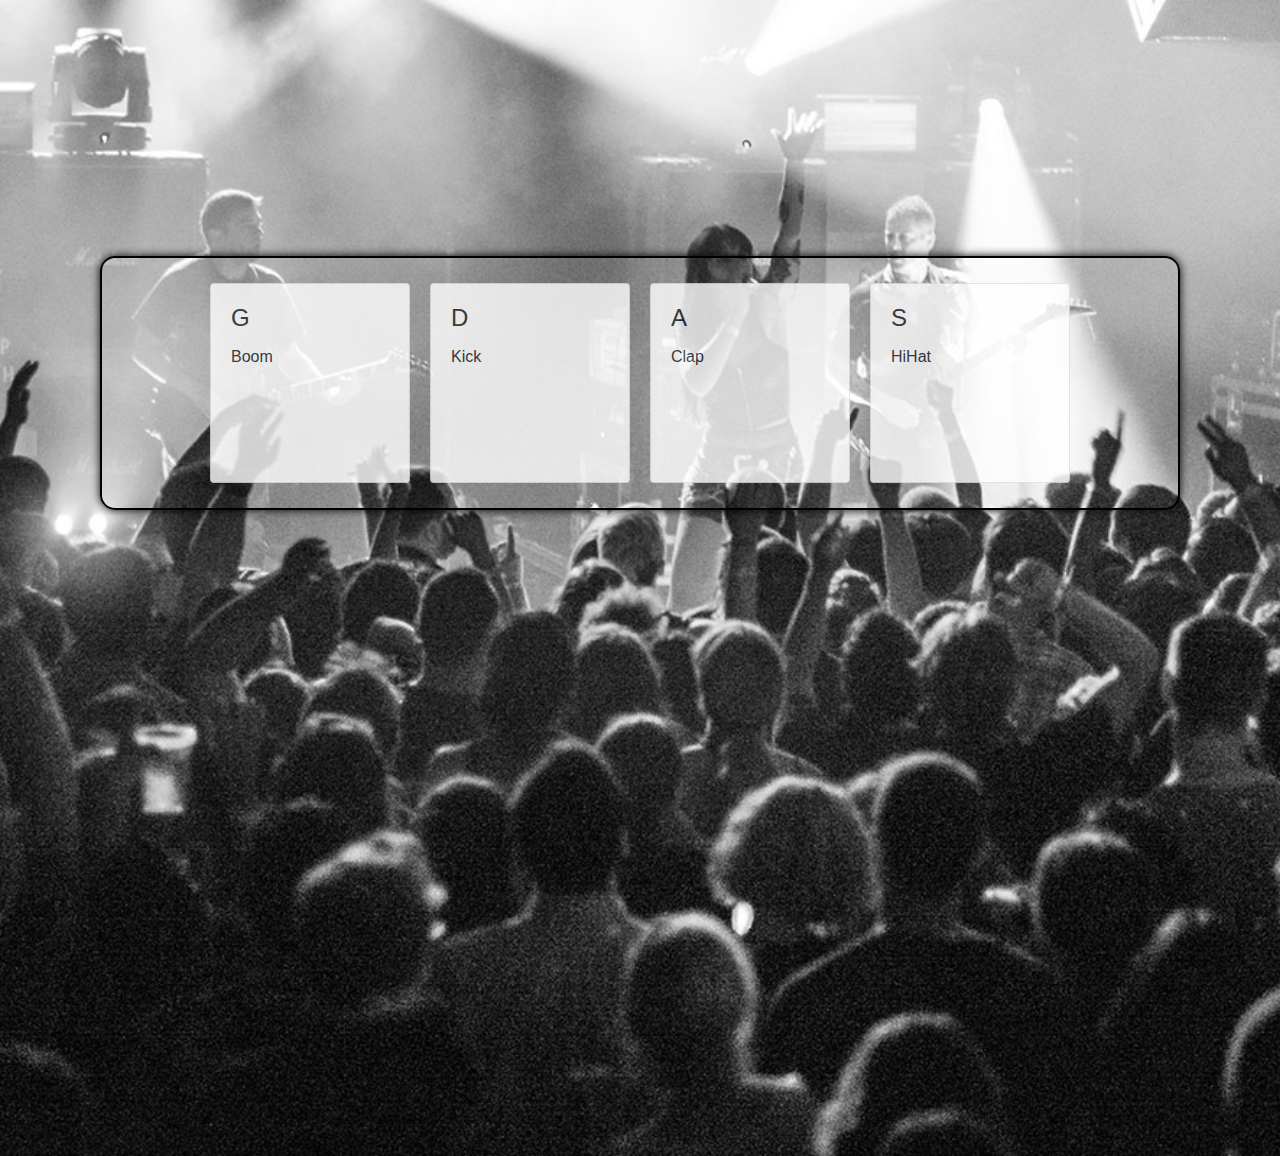
<file: 1 drums/index.html>
<!DOCTYPE html>
<html lang="en">
<head>
    <meta charset="UTF-8">
    <meta name="viewport" content="width=device-width, initial-scale=1.0">
    <meta http-equiv="X-UA-Compatible" content="ie=edge">
    <title>Document</title>
    <link rel="stylesheet" href="style.css">
    <link rel="stylesheet" href="https://stackpath.bootstrapcdn.com/bootstrap/4.3.1/css/bootstrap.min.css" integrity="sha384-ggOyR0iXCbMQv3Xipma34MD+dH/1fQ784/j6cY/iJTQUOhcWr7x9JvoRxT2MZw1T" crossorigin="anonymous">

</head>
<body>
<div class="background">
   <div class="wrapper">
     <div data-key="71" class="card key " id="test1">
        
        <div class="card-body " >
          <h4 class="card-title">G</h4>
          <p class="card-text">
            Boom
          </p>
        </div>
      </div>

      <div data-key="68" class="card key" id="test2">
            
            <div class="card-body">
              <h4 class="card-title">D</h4>
              <p class="card-text">
                Kick
              </p>
            </div>
          </div>

          <div data-key="65" class="card key" id="test3">
               
                <div class="card-body">
                  <h4 class="card-title">A</h4>
                  <p class="card-text">
                    Clap
                  </p>
                </div>
              </div>

              <div data-key="83" class="card key" id="test4">
                    
                    <div class="card-body">
                      <h4 class="card-title">S</h4>
                      <p class="card-text">
                        HiHat
                      </p>
                    </div>
                  </div>
   </div>

</div>
  <audio data-key="65" src="clap.wav"></audio>
  <audio data-key="83" src="hihat.wav"></audio>
  <audio data-key="68" src="kick.wav"></audio>
  <audio data-key="71" src="boom.wav"></audio>
 


  <script src="app.js"></script>
</body>
</html>
</file>
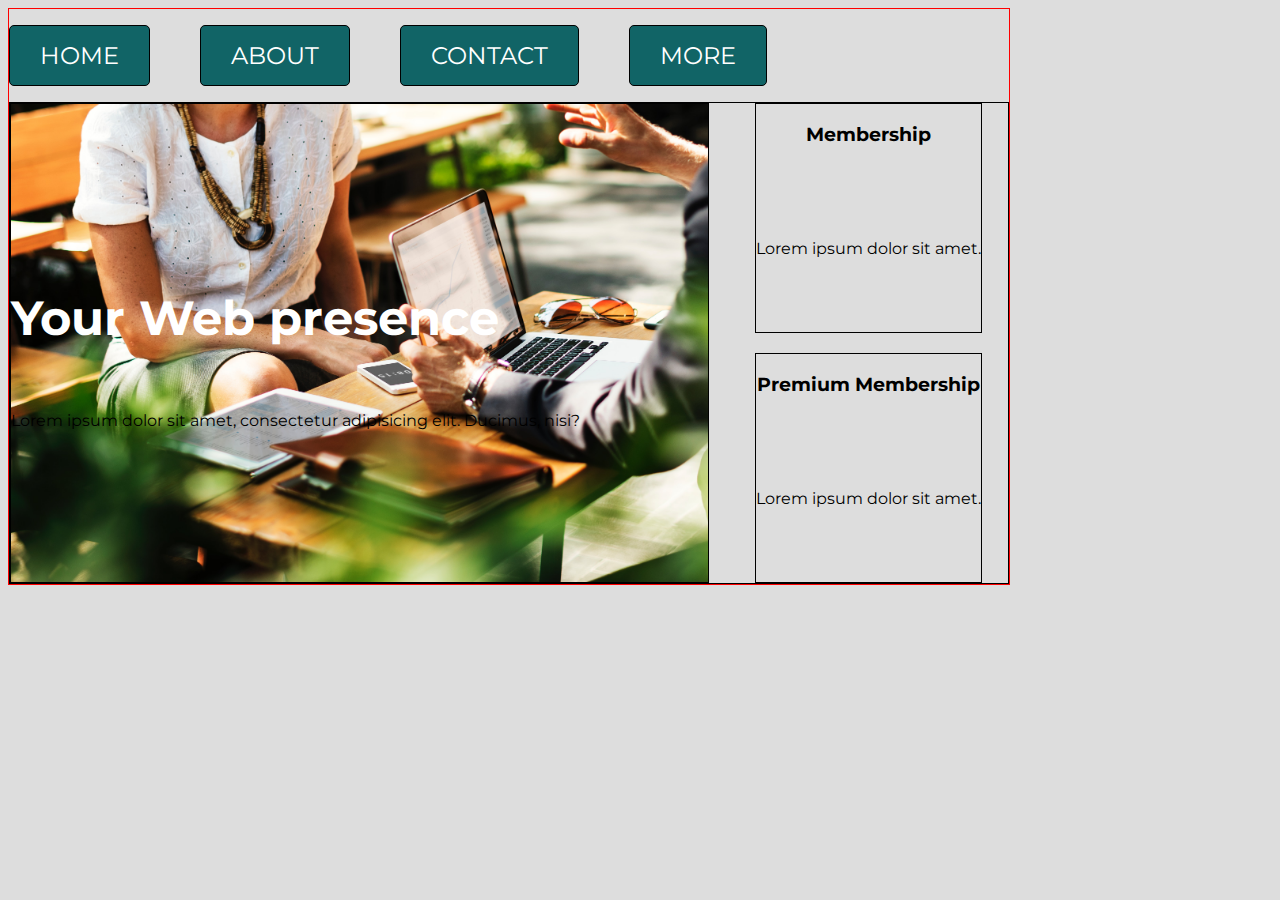
<file: 16.10/index.html>
<!DOCTYPE html>
<html lang="en">
<head>
  <link rel="stylesheet" href="style.css">
  <meta charset="UTF-8">
  <meta name="viewport" content="width=device-width, initial-scale=1.0">
  <meta http-equiv="X-UA-Compatible" content="ie=edge">
  <title>Document</title>
  <link href="https://fonts.googleapis.com/css?family=Montserrat" rel="stylesheet">
</head>
<body>
  <div class="nav">
    <ul>
      <li><a href="#">Home</a></li>
      <li><a href="#">About</a></li>
      <li><a href="#">Contact</a></li>
      <li><a href="#">More</a></li>
    </ul>
  </div>

  <div class="top-box">
    <div class="showcase">
      <h3>Your Web presence</h3>
      <p>Lorem ipsum dolor sit amet, consectetur adipisicing elit. Ducimus, nisi?</p>
    </div>

    <div class="aside">
      <div class="side-box-a">
        <h3>Membership</h3>
        <p>Lorem ipsum dolor sit amet.</p>
      </div>

      <div class="side-box-b">
        <h3>Premium Membership</h3>
        <p>Lorem ipsum dolor sit amet.</p>
      </div>

    </div>
  </div>
</body>
</html>
</file>
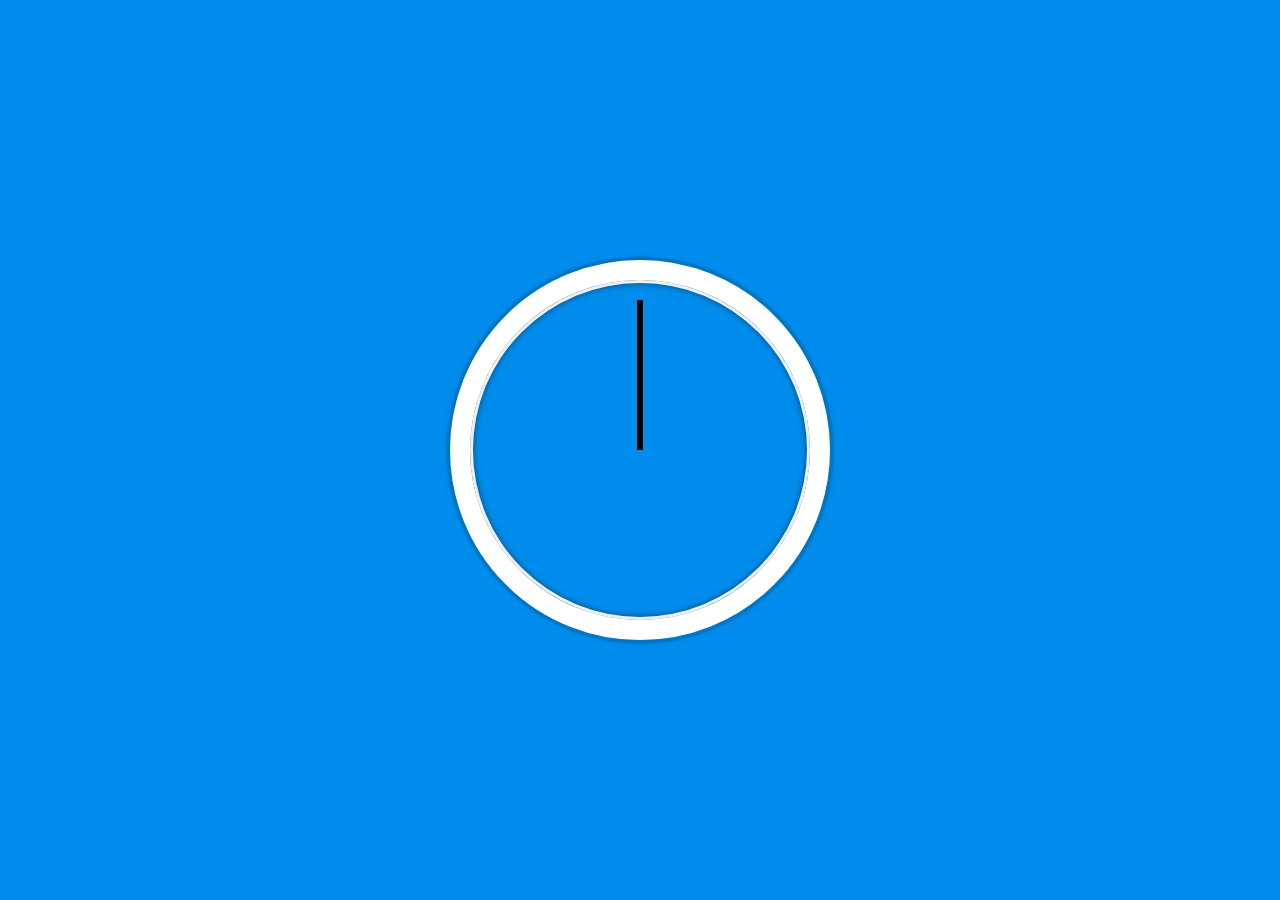
<file: 2 clock/index.html>
<!DOCTYPE html>
<html lang="en">
<head>
  <meta charset="UTF-8">
  <title>JS + CSS Clock</title>
</head>
<body>


    <div class="clock">
      <div class="clock-face">
        <div class="hand hour-hand"></div>
        <div class="hand min-hand"></div>
        <div class="hand second-hand"></div>
      </div>
    </div>


  <style>
    html {
      background: #018DED url(http://unsplash.it/1500/1000?image=881&blur=5);
      background-size: cover;
      font-family: 'helvetica neue';
      text-align: center;
      font-size: 10px;
    }
    body {
      margin: 0;
      font-size: 2rem;
      display: flex;
      flex: 1;
      min-height: 100vh;
      align-items: center;
    }
    .clock {
      width: 30rem;
      height: 30rem;
      border: 20px solid white;
      border-radius: 50%;
      margin: 50px auto;
      position: relative;
      padding: 2rem;
      box-shadow:
        0 0 0 4px rgba(0,0,0,0.1),
        inset 0 0 0 3px #EFEFEF,
        inset 0 0 10px black,
        0 0 10px rgba(0,0,0,0.2);
    }
    .clock-face {
      position: relative;
      width: 100%;
      height: 100%;
      transform: translateY(-3px); /* account for the height of the clock hands */
    }
    .hand {
      width: 50%;
      height: 6px;
      background: black;
      position: absolute;
      top: 50%;
        transform-origin: 100%;
        transform: rotate(90deg);
        transition: all 0.05s;
        transition-timing-function: cubic-bezier(0.2, 2.5, 0.58, 1);
    }
  </style>

<script src="app.js"> </script>
  
</body>
</html>
</file>
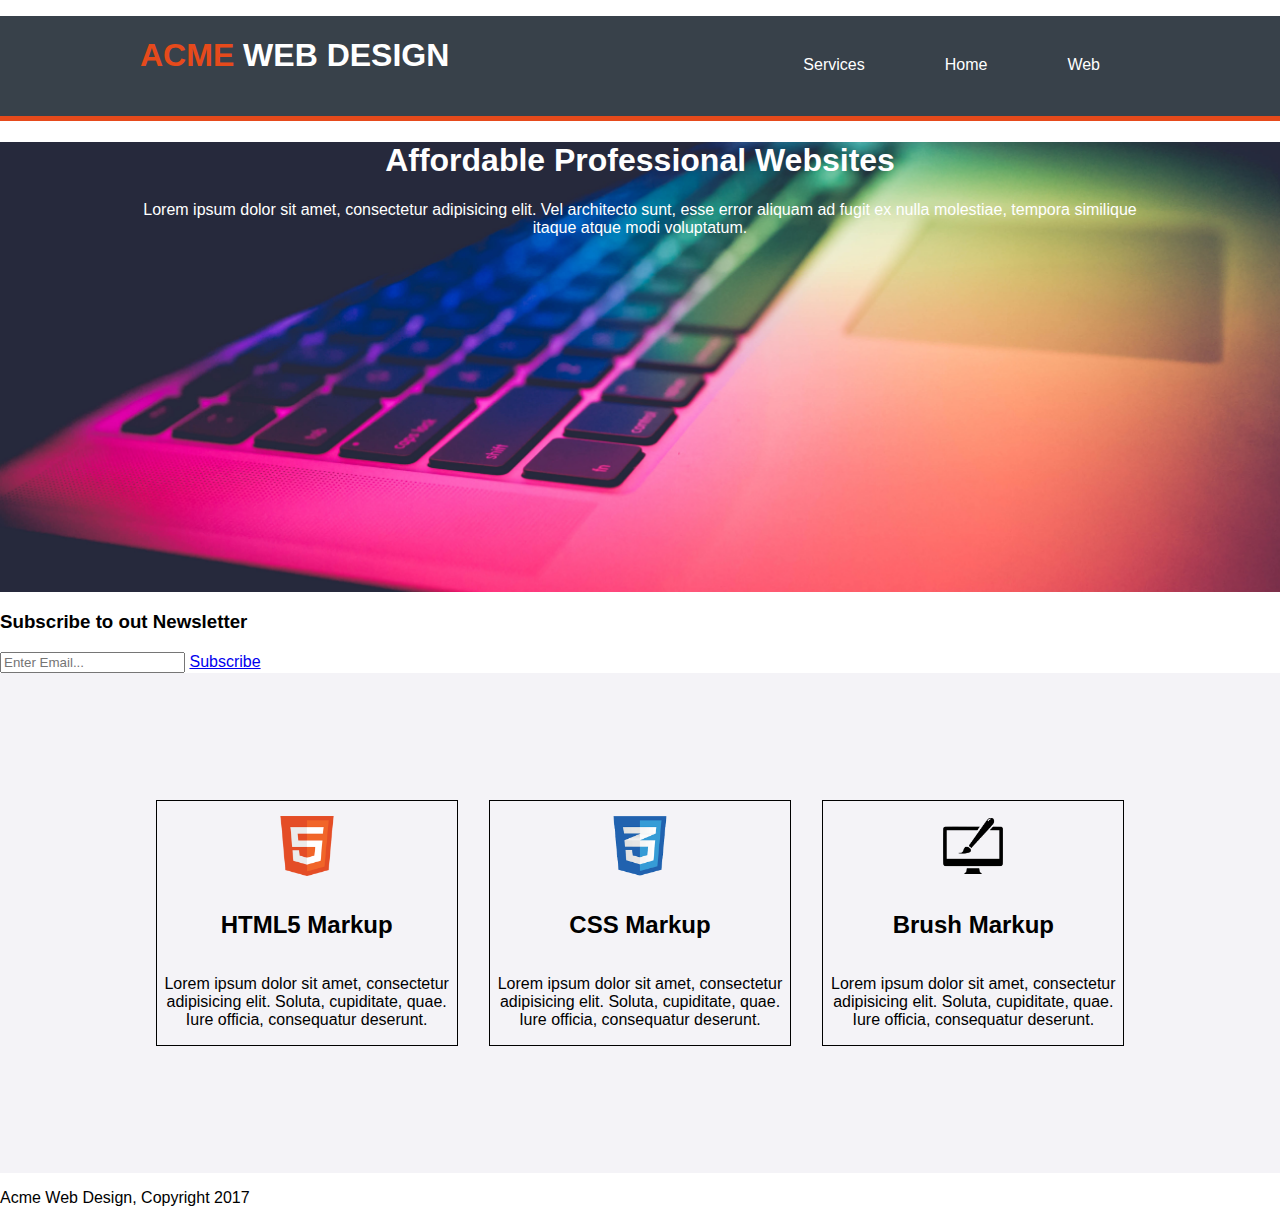
<file: 22.10/index.html>
<!DOCTYPE html>
<html lang="en">
<head>
  <meta charset="UTF-8">
  <meta name="viewport" content="width=device-width, initial-scale=1.0">
  <meta http-equiv="X-UA-Compatible" content="ie=edge">
  <link rel="stylesheet" href="style.css">
  <title>Document</title>
</head>
<body>
  <header>
    <div class="container">
      <h1><a id="acme">Acme</a> Web Design</h1>
      <ul class="list">
        <li><a href="#">Web</a></li>
        <li><a href="#">Home</a></li>
        <li><a href="#">Services</a></li>
      </ul>
    </div>
  </header>
  <div class="line"></div>

<div class="showcase">
  <div class="show-container">
    <div class="text">
    <h1>Affordable Professional Websites</h1>
    <p id="text">Lorem ipsum dolor sit amet, consectetur adipisicing elit. Vel architecto sunt, esse error aliquam ad fugit ex nulla molestiae, tempora similique itaque atque modi voluptatum.</p>
</div>
  </div>
</div>

<div class="news">
  <div class="news-container">
    <h3>Subscribe to out Newsletter</h3>
    <div class="newsletter-form">
      <input type="text" placeholder="Enter Email..." id="email">
      <a href="#" class="btn">Subscribe</a>
    </div>
  </div>
</div>

<div class="icons">
  <div class="boxes">
  <div class="box one">
<img src="img/logo_html.png" alt="html" width="60px" height="60px" >
<h2>HTML5 Markup</h2>
<p>Lorem ipsum dolor sit amet, consectetur adipisicing elit. Soluta, cupiditate, quae. Iure officia, consequatur deserunt.</p>
  </div>

  <div class="box two">
<img src="img/logo_css.png" alt="html" width="60px" height="60px" >
<h2>CSS Markup</h2>
<p>Lorem ipsum dolor sit amet, consectetur adipisicing elit. Soluta, cupiditate, quae. Iure officia, consequatur deserunt.</p>
  </div>

  <div class="box three">
<img src="img/logo_brush.png" alt="html" width="60px" height="60px" >
<h2>Brush Markup</h2>
<p>Lorem ipsum dolor sit amet, consectetur adipisicing elit. Soluta, cupiditate, quae. Iure officia, consequatur deserunt.</p>
  </div>
  </div>
</div>

<footer>
    <p>Acme Web Design, Copyright 2017 </p>
</footer>

</body>
</html>
</file>
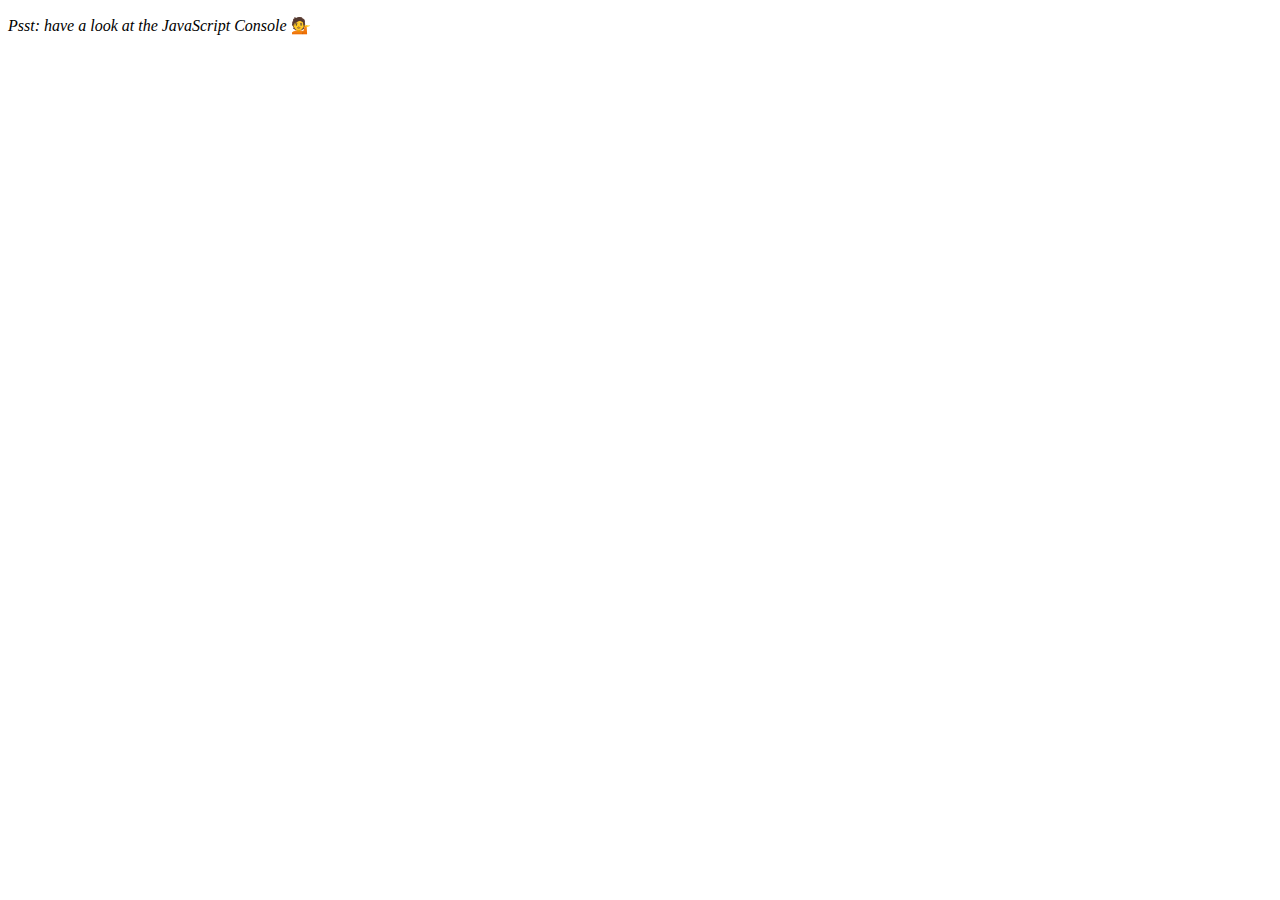
<file: 4 Array sorting/index.html>
<!DOCTYPE html>
<html lang="en">
<head>
  <meta charset="UTF-8">
  <title>Array Cardio 💪</title>
</head>
<body>
  <p><em>Psst: have a look at the JavaScript Console</em> 💁</p>
  <script src= "app.js">
    
  </script>
</body>
</html>
</file>
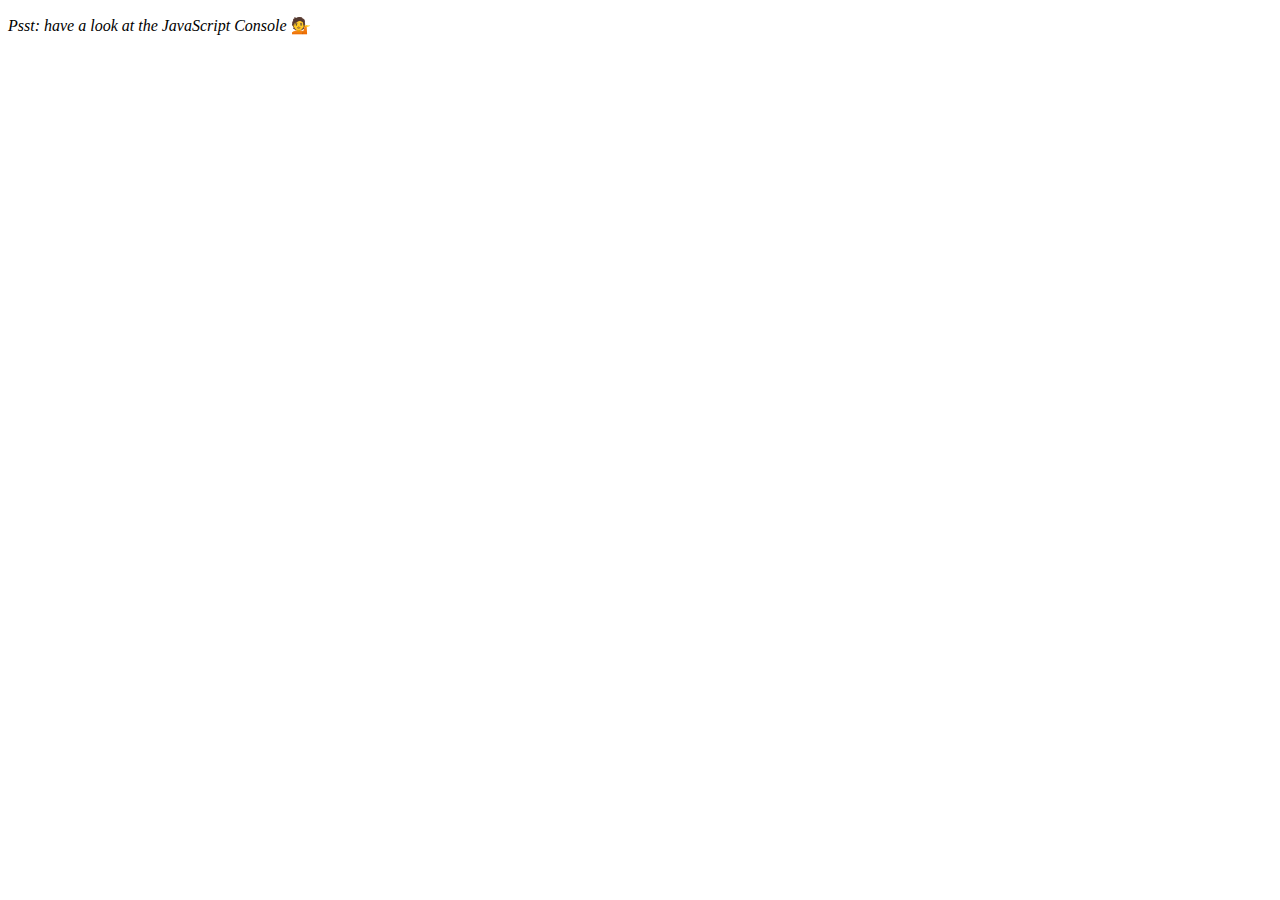
<file: Array Sorting 2/index.html>
<!DOCTYPE html>
<html lang="en">
<head>
  <meta charset="UTF-8">
  <title>Array Cardio 💪💪</title>
</head>
<body>
  <p><em>Psst: have a look at the JavaScript Console</em> 💁</p>
  <script>
      
    // ## Array Cardio Day 2
    const people = [
      { name: 'Wes', year: 1988 },
      { name: 'Kait', year: 1986 },
      { name: 'Irv', year: 1970 },
      { name: 'Lux', year: 2015 }
    ];

    
    const comments = [
      { text: 'Love this!', id: 523423 },
      { text: 'Super good', id: 823423 },
      { text: 'You are the best', id: 2039842 },
      { text: 'Ramen is my fav food ever', id: 123523 },
      { text: 'Nice Nice Nice!', id: 542328 }
    ];
    // Some and Every Checks
    // Array.prototype.some() // is at least one person 19 or older?
    
  function checkAge(arr){
      for(let i=0; i<arr.length; i++){
          let thisYear= (new Date()).getFullYear();
          if((thisYear-arr[i].year)>=19){
              console.log(arr[i]);
          }
      }
  }

  checkAge(people);

   
    // Array.prototype.every() // is everyone 19 or older?
    
       let adult= people.every(person => {
            let thisYear= (new Date()).getFullYear();
            return (thisYear-person.year)>=19;
        })
    console.log(adult);

    
    // Array.prototype.find()
    // Find is like filter, but instead returns just the one you are looking for
    // find the comment with the ID of 823423

   

    

    function findID(arr, info){
        let findID= arr.find(comment=> {
        return comment.id==info;
    });
        console.log(findID);
    }

    findID(comments,123523 );
    // Array.prototype.findIndex()
    // Find the comment with this ID
    // delete the comment with the ID of 823423
    let findIndex= comments.findIndex(comment=> {
        return comment.id=="823423";
    });
    console.log(findIndex)
  </script>
</body>
</html>
</file>
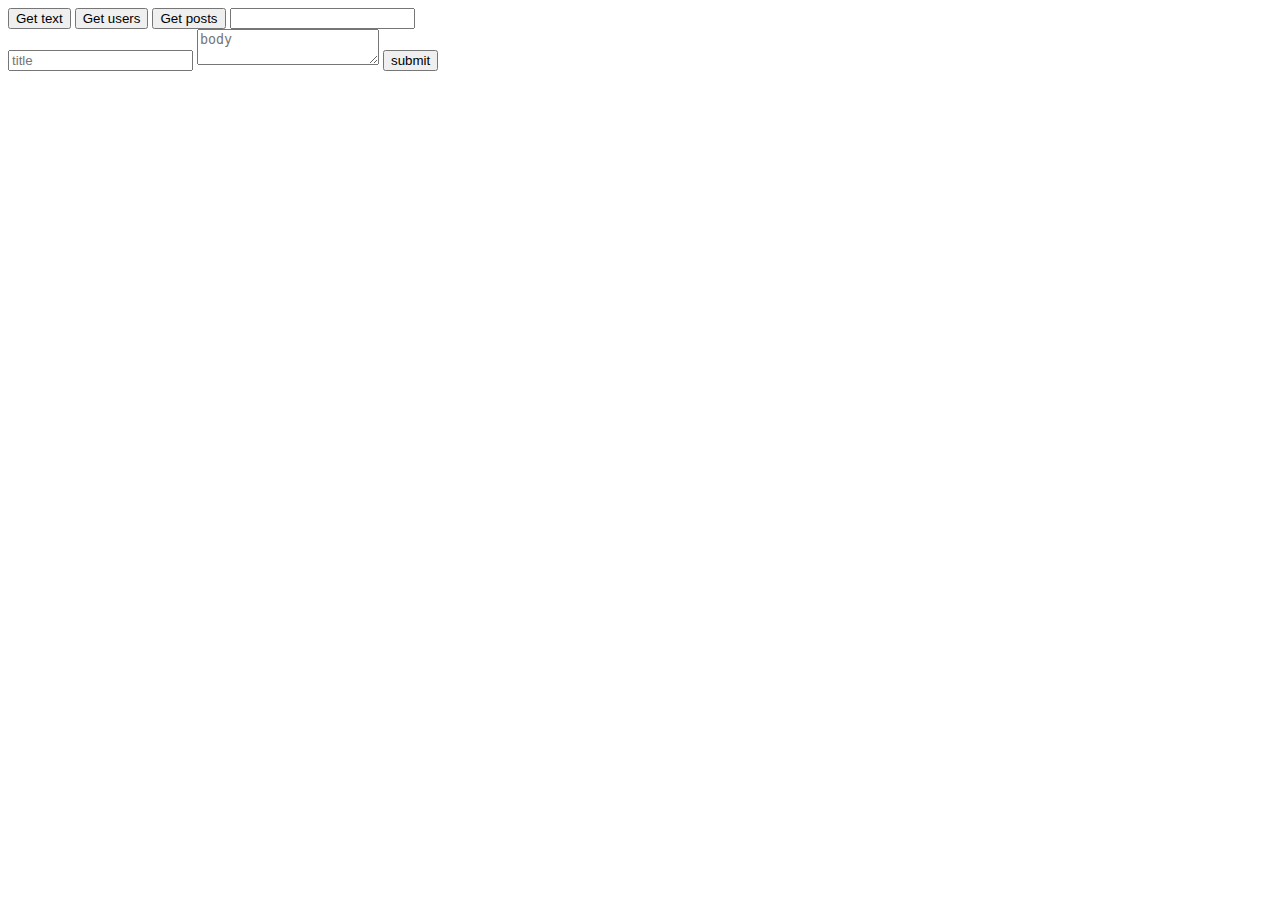
<file: Fetch API Sandbox/index.html>
<!DOCTYPE html>
<html lang="en">
<head>
    <meta charset="UTF-8">
    <meta name="viewport" content="width=device-width, initial-scale=1.0">
    <meta http-equiv="X-UA-Compatible" content="ie=edge">
    <title>Fetch Api sandbox</title>
</head>
<body>
    <button id="getText">Get text</button>
    <button id="getUsers">Get users</button>
    <button id="getPosts">Get posts</button>
    <input type="text" id="input">

    <div id="output"></div>

    <form  id="addPost">
        <input type="text" id="title" placeholder="title">
        <textarea name="text" id="body" placeholder="body"></textarea>
        <input type="submit" value="submit">
    </form>
    

    <script>
        document.getElementById("getText").addEventListener("click", getText);
        document.getElementById("getUsers").addEventListener("click", getUsers);
        document.getElementById("getPosts").addEventListener("click", getPosts);
        let idNumber= document.getElementById("input");
        document.getElementById("addPost").addEventListener("submit", addPost);
        


        function getText(){
            // fetch('sample.txt')
            // .then(function(response){
            //     return response.text()
            // })
            // .then(function(data){
            //     console.log(data);
            // })

            fetch("sampe.txt")
            .then((res) => res.text())
            .then((data)=> {
               document.getElementById("getText").innerText= data;
        })
            .catch((err)=> alert(err));

    }

    function getUsers(){
        fetch('users.json')
        .then(function (response){
            return response.json();
        })
        .then(data => {
            let names="";
            data.forEach(element => {
                names += element.name;
                
            });

            console.log(names);
        })
    }

    function getPosts(){
        fetch("https://jsonplaceholder.typicode.com/posts")
        .then(function(res){return res.json()})
        .then(data=> {
            console.log(data[(idNumber.value)-1].id)
        })
    }

    function addPost(e){
        e.preventDefault();
        let title= document.getElementById("title").value;
        let body= document.getElementById("body").value;

        fetch("https://jsonplaceholder.typicode.com/posts",{
            method: 'POST',
            headers:{
                'Accept': 'application/json, text/plain, */*',
                'Content-type': 'application/json'
            },
            body: JSON.stringify({title:title, body:body})
        }
        )
        .then(res=> res.json())
        .then(data => {
            console.log(data);
        })
    }
     const http= new Easy;
     console.log(http)
    
    </script>
</body>
</html>
</file>
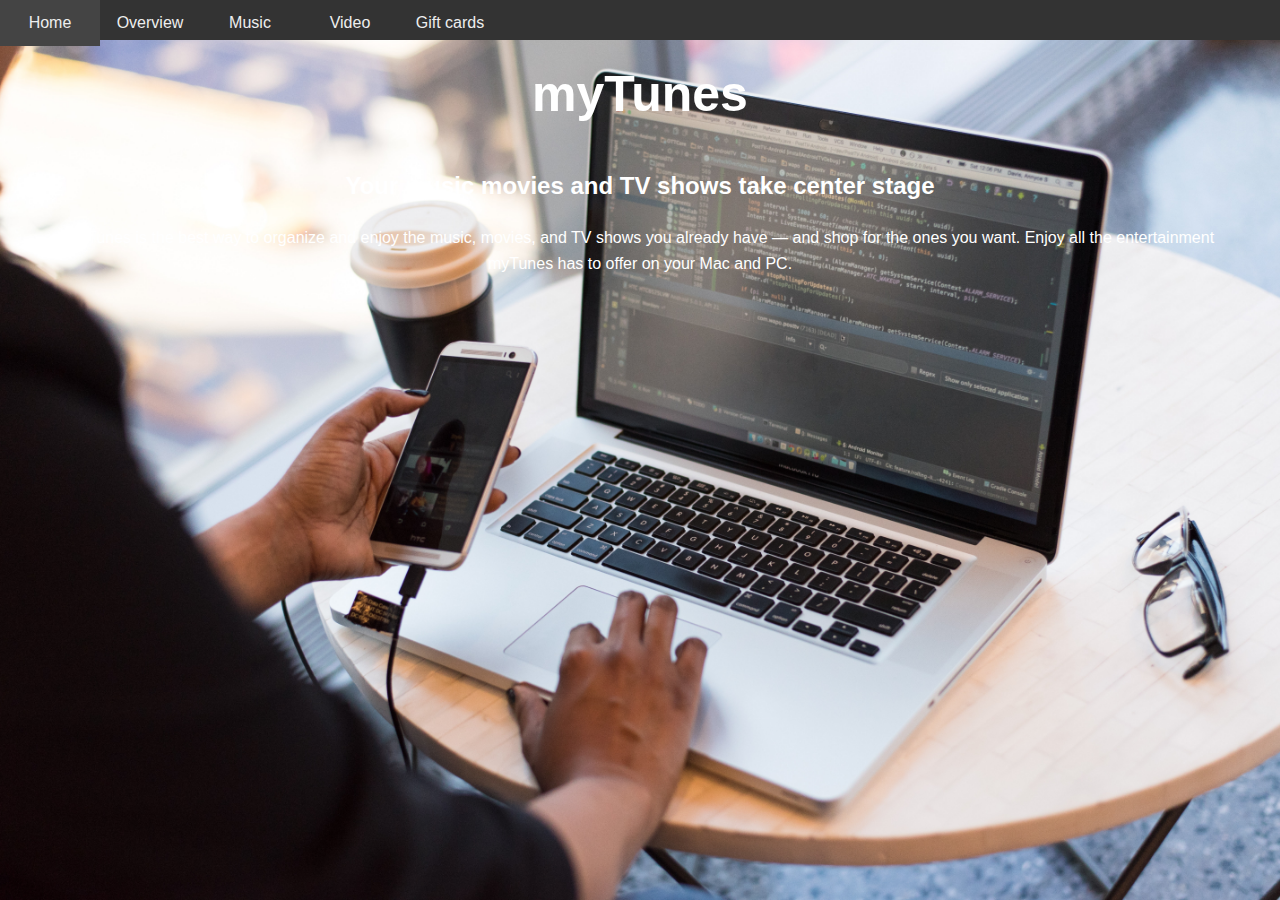
<file: itu/index.html>
<!DOCTYPE html>
<html lang="en">
<head>
  <meta charset="UTF-8">
  <meta name="viewport" content="width=device-width, initial-scale=1.0">
  <meta http-equiv="X-UA-Compatible" content="ie=edge">
  <link rel="stylesheet" href="style.css">
  <link rel="stylesheet" href="https://use.fontawesome.com/releases/v5.3.1/css/all.css" integrity="sha384-mzrmE5qonljUremFsqc01SB46JvROS7bZs3IO2EmfFsd15uHvIt+Y8vEf7N7fWAU" crossorigin="anonymous">
<link href="https://fonts.googleapis.com/css?family=PT+Sans" rel="stylesheet">

  <title>MyTunes</title>
</head>
<body>
<!--SShowcase and Nav-->
<div id="showcase">
<header>
  <nav class='cf'>
    <ul class='cf'>
      <li class="hide-on-small">
        <a href='#showcase'>Home</a>
      </li>
      <li>
        <a href='#showcase'>Overview</a>
      </li>
      <li>
        <a href='#music'>Music</a>
      </li>
      <li>
        <a href='#video'>Video</a>
      </li>
      <li>
        <a href='#giftcards'>Gift cards</a>
      </li>
    </ul>
    <a href='#' id='openup'>myTunes</a>
  </nav>
</header>

<div class="section-main container">
<h1>myTunes</h1>
<h2>Your music movies and TV shows take center stage</h2>
<p class="lead">myTunes is the best way to organize and enjoy the music, movies, and TV shows you already have — and shop for the ones you
        want. Enjoy all the entertainment myTunes has to offer on your Mac and PC.</p>

</div>
</div>
<!--//Music-->

<!--//Video-->

<!--//Entertainment-->

<!--//Gift card-->

<!--//Footer-->

<script src="https://code.jquery.com/jquery-3.3.1.min.js" integrity="sha256-FgpCb/KJQlLNfOu91ta32o/NMZxltwRo8QtmkMRdAu8="
    crossorigin="anonymous"></script>
  <script src="main.js"></script>
</body>
</html>
</file>
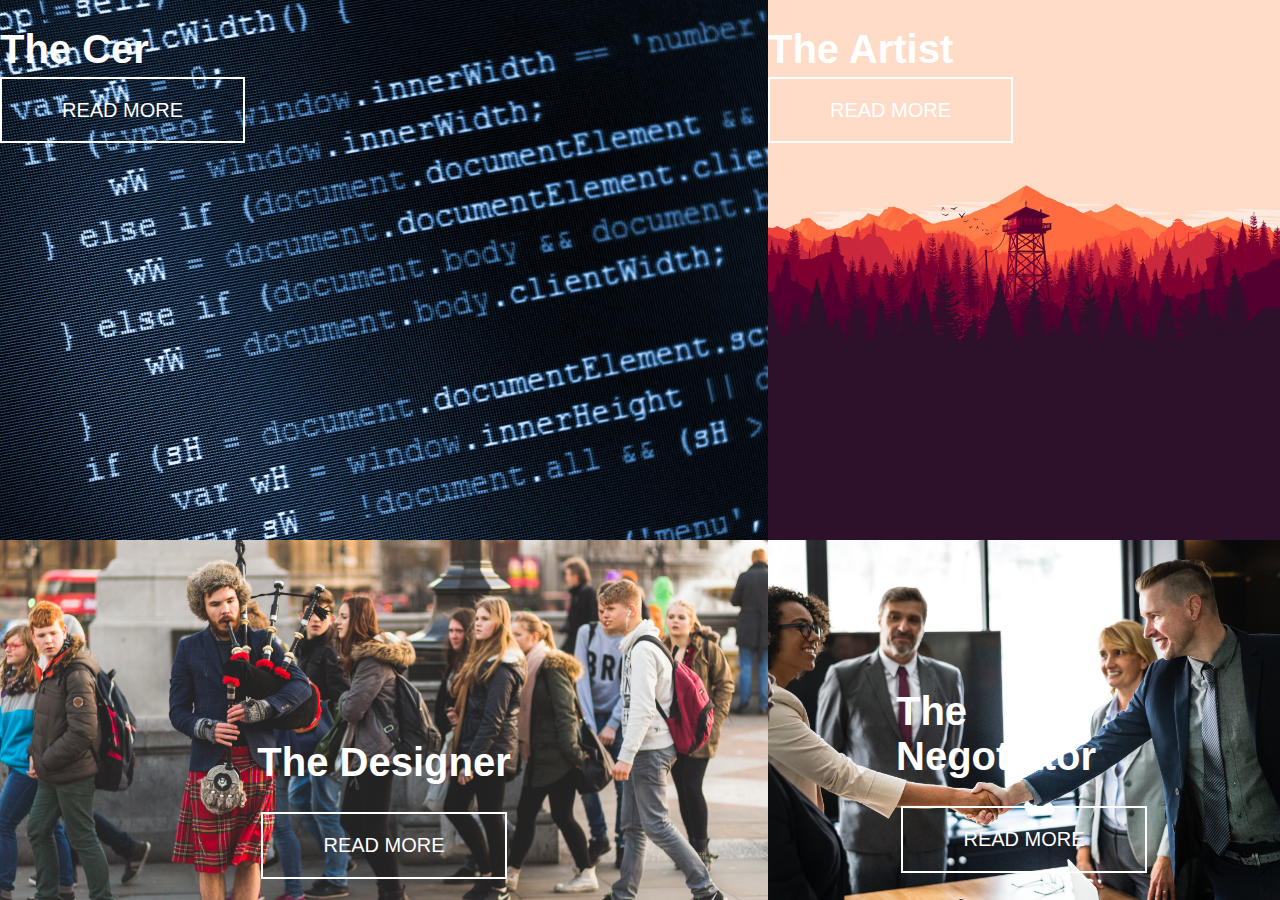
<file: Split5/index.html>
<!DOCTYPE html>
<html lang="en">
<head>
    <meta charset="UTF-8">
    <meta name="viewport" content="width=device-width, initial-scale=1.0">
    <meta http-equiv="X-UA-Compatible" content="ie=edge">
    <title>Document</title>
    <link rel="stylesheet" href="style.css">
</head>
<body>
    
    <div class="container">

        <div class="one">
            
                <h1>The Cer</h1>
                <a href="#" class="button">Read More</a>
            
        </div>

        <div class="two">
                
                    <h1>The Artist</h1>
                    <a href="#" class="button">Read More</a>
                
        </div>

        <div class="three">
                    <div class="text drei">
                        <h1>The Designer</h1>
                        <a href="#" class="button">Read More</a>
                    </div>
                </div>

        <div class="four">
                        <div class="text">
                            <h1>The Negotiator</h1>
                            <a href="#" class="button">Read More</a>
                        </div>
                    </div>

    </div>



    <script src="app.js"></script>
</body>
</html>
</file>
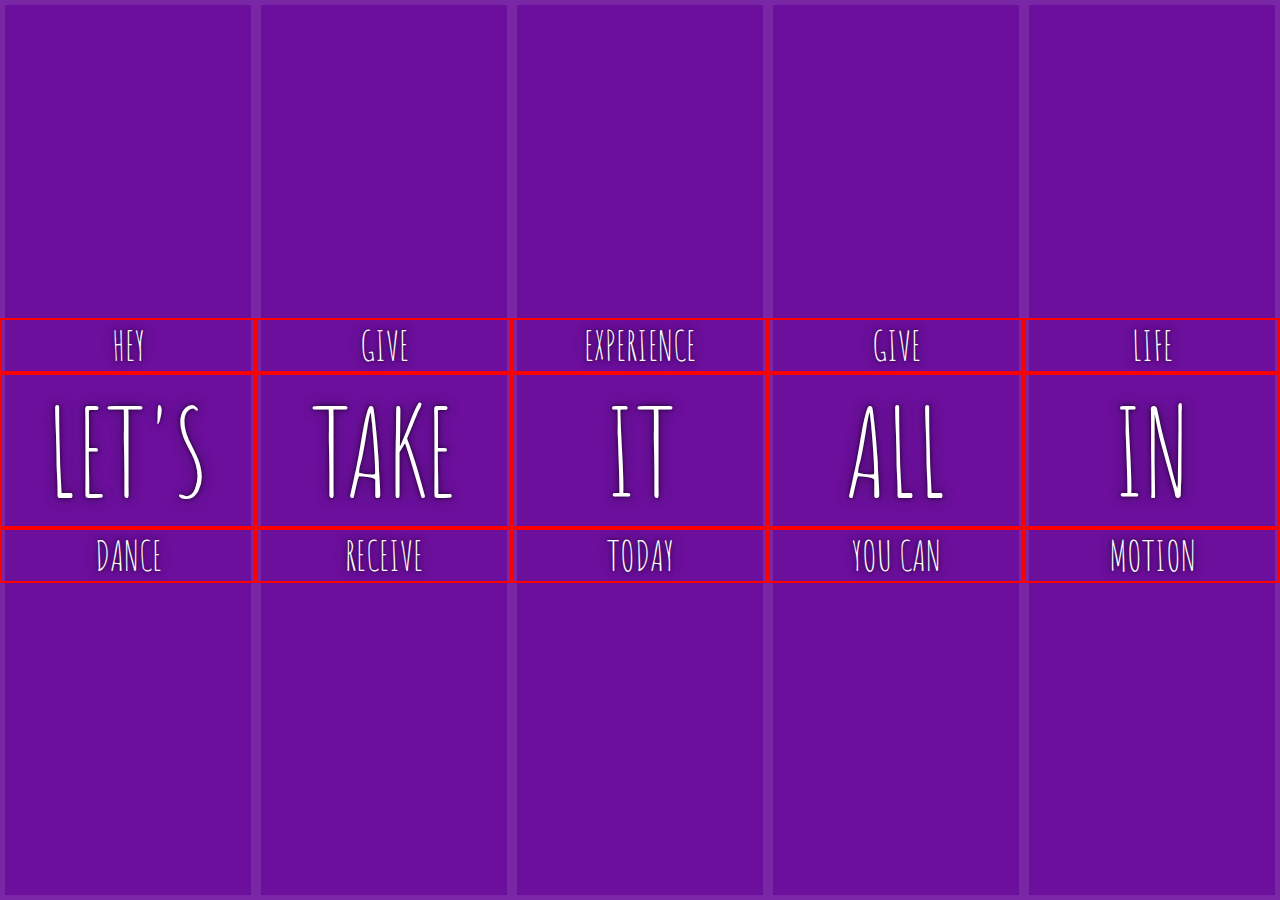
<file: 4 Array sorting/Flex Panels/index.html>
<!DOCTYPE html>
<html lang="en">
<head>
  <meta charset="UTF-8">
  <title>Flex Panels 💪</title>
  <link href='https://fonts.googleapis.com/css?family=Amatic+SC' rel='stylesheet' type='text/css'>
</head>
<body>
  <style>
    html {
      box-sizing: border-box;
      background: #ffc600;
      font-family: 'helvetica neue';
      font-size: 20px;
      font-weight: 200;
    }
    
    body {
      margin: 0;
    }
    
    *, *:before, *:after {
      box-sizing: inherit;
    }
    .panels {
      min-height: 100vh;
      overflow: hidden;
      display: flex;
    }
    .panel {
      background: #6B0F9C;
      box-shadow: inset 0 0 0 5px rgba(255,255,255,0.1);
      color: white;
      text-align: center;
      align-items: center;
      /* Safari transitionend event.propertyName === flex */
      /* Chrome + FF transitionend event.propertyName === flex-grow */
      transition:
        font-size 0.7s cubic-bezier(0.61,-0.19, 0.7,-0.11),
        flex 0.7s cubic-bezier(0.61,-0.19, 0.7,-0.11),
        background 0.2s;
      font-size: 20px;
      background-size: cover;
      background-position: center;
      flex: 1 ;
      justify-content: center;
      align-items: center;
      display: flex;
      flex-direction: column;
    }
    .panel1 { background-image:url(https://source.unsplash.com/gYl-UtwNg_I/1500x1500); }
    .panel2 { background-image:url(https://source.unsplash.com/rFKUFzjPYiQ/1500x1500); }
    .panel3 { background-image:url(https://images.unsplash.com/photo-1465188162913-8fb5709d6d57?ixlib=rb-0.3.5&q=80&fm=jpg&crop=faces&cs=tinysrgb&w=1500&h=1500&fit=crop&s=967e8a713a4e395260793fc8c802901d); }
    .panel4 { background-image:url(https://source.unsplash.com/ITjiVXcwVng/1500x1500); }
    .panel5 { background-image:url(https://source.unsplash.com/3MNzGlQM7qs/1500x1500); }
    /* Flex Children */
    .panel > * {
        
      margin: 0;
      width: 100%;
      transition: transform 0.5s;
      border: 2px solid red
    }
    
    .panel p {
      text-transform: uppercase;
      font-family: 'Amatic SC', cursive;
      text-shadow: 0 0 4px rgba(0, 0, 0, 0.72), 0 0 14px rgba(0, 0, 0, 0.45);
      font-size: 2em;
    }
    
    .panel p:nth-child(2) {
      font-size: 6em;
    }
    .panel.open {
      font-size: 40px;
    }
  </style>


  <div class="panels">
    <div class="panel panel1">
      <p>Hey</p>
      <p>Let's</p>
      <p>Dance</p>
    </div>
    <div class="panel panel2">
      <p>Give</p>
      <p>Take</p>
      <p>Receive</p>
    </div>
    <div class="panel panel3">
      <p>Experience</p>
      <p>It</p>
      <p>Today</p>
    </div>
    <div class="panel panel4">
      <p>Give</p>
      <p>All</p>
      <p>You can</p>
    </div>
    <div class="panel panel5">
      <p>Life</p>
      <p>In</p>
      <p>Motion</p>
    </div>
  </div>

  <script src="app.js">
  </script>



</body>
</html>
</file>
<file: 1 drums/style.css>
.wrapper{
    border: black solid 2px;
    box-shadow: 0 0 10px black;
    padding: 15px;
    margin: 20% 100px 50% 100px;
    border-radius: 15px;
}

body{
    background-image: url("back.jpg");

    /* Full height */
    height: 100vh ;
  
    /* Center and scale the image nicely */
    background-position: center;
    background-repeat: no-repeat;
    background-size: cover;
}

.wrapper{
    display: flex;
    justify-content: center;
}
.card{
    height: 200px;
    width: 200px;
    margin: 10px;
    opacity: .8;
    background: black;
}

.playing{
    border-color: red;
    transform:scale(1.3);
    box-shadow: 0 0 10px #ffc600;
}
</file>
<file: 16.10/style.css>
body{
  text-transform: none;
  width: 1000px;
  border: solid red 1px;
  font-family: 'Montserrat', sans-serif;
  background-color: #ddd;

}

.nav ul  a{
  text-decoration: none;
  color:white;
  font-size: 1.5rem;
  text-transform: uppercase;

}

.nav ul{
  list-style:none;
  display: grid;
  grid-template-columns: repeat(4, 1fr);
  width: 200px;
  grid-gap: 50px;
   padding: 0;

}

.nav ul li:hover{
  background-color: #003537;
}

.nav ul li{
  border: 1px solid black;
  border-radius: 5px;
  padding: 15px 30px;

  background-color: #116466;

}

.top-box{
  border: solid 1px black;
  height: 480px;
  display: grid;
grid-template-columns: 70% auto;
grid-template-rows: 1fr 1fr;
grid-gap: 20px;
grid-template-areas: "showcase aside"
"showcase aside";

}

.showcase{

  grid-area: showcase;
  border: solid 1px black;
  display:flex;
  flex-direction: column;
  justify-content: center;
  background-image: url("laptop.jpg");
  background-size: cover;
}

.top-box :hover  {

    opacity:0.8;
}
.showcase h3{
  font-size: 3rem;
  color: white;
}

.aside{
  display: grid;
  grid-area:aside;
  grid-gap: 20px;

  justify-content: center
}

.side-box-a{
  border: solid 1px black;
  display:grid;
  text-align: center;
  justify-content: center;
}

.side-box-b{
  border: solid 1px black;
  display:grid;
  text-align: center;
  justify-content: center;
}
</file>
<file: 22.10/style.css>
body{
  font-family: sans-serif;
  margin:0px;
}

header{
  background-color: #38414A;
  height: 100px;
}

.container{
  width: 1000px;
  margin: 0px 150px;
  margin: auto;
}

.container h1{
  float: left;
  text-align: center;
  color: white;
  text-transform: uppercase;
}

#acme{color:#E64A1B;}

.list li{
  float:right;
  padding: 40px;
  text-decoration: none;
  display: block;
}



.list li a{
  text-decoration: none;
  list-style: none;
  display: block;
  color:white;

}

.list li a:hover{
  color: #E64A1B;
}

.line{
  background-color:#E64A1B;
height: 5px; }

.showcase{
  height: 450px;
  background-image: url("img/lap.jpg");
  background-size:cover;}

  .show-container{
    width: 1000px;
    margin:auto;
  }

  .text{
    justify-content:center;

    text-align: center;
    color: white;
  }

  .icons{

    background-color: #F4F3F7;
    height: 500px;
    display: flex;

  }

  .boxes{

    width: 1000px;
display: flex;
    margin: auto;
    justify-content: space-around;
    align-items: center;

  }

  .box{
    border: solid black 1px;

    width: 300px;
    display: flex;
    flex-direction: column;
    justify-content: center;
    text-align: center;
  }

  .box img{
    margin: 15px auto 15px auto;
  }
</file>
<file: itu/style.css>
@import url('https://fonts.googleapis.com/css?family=PT+Sans');

body {
  font-family: 'PT Sans Narrow', sans-serif;
  background-color: #252529;
  color:#fff;
  line-height: 1.6;
  margin: 0;
}


#showcase{
  margin: 0;
  padding: 0;
  background: url('showcase.jpg') no-repeat center/cover;
  width: 100%;
  height: 100vh;
  position: relative;
  overflow-y: hidden;
}

#showcase h1{
  font-size: 50px;
}
.container{
  text-align: center;
  max-width: 1180px;
  margin: 0 auto;
  padding: 20px 3rem;
}


nav {
  height: 40px;
  width: 100%;
  background-color: #333;
  color: #eee;
  position: fixed;
}
nav ul {
  padding: 0;
  margin: 0;
}
nav li {
  display: inline;
  float: left;
}
nav a {
  display: inline-block;
  width: 100px;
  text-align: center;
  text-decoration: none;
  padding: 10px 0;
  color: #eee;
  text-decoration: none;
}
nav li:hover {
  background-color: #444;
}
nav a#openup {
  display: none;
}

@media screen and (max-width: 580px) {
  h1 {
    font-size: 2.8em;
  }

  nav {
    height: auto;
    border-bottom: 0;
  }
  nav ul {
    display: none;
    height: auto;
  }
  nav li {
    width: 100%;
    float: left;
    position: relative;
  }
  nav a {
    text-align: left;
    width: 100%;
    text-indent: 25px;
    background: #333;
    border-bottom: 1px solid #555;
  }
  nav a:hover {
    background: #444;
  }
  nav a#openup:after {
    content: "|||";
    transform: rotate(-90deg);
    -ms-transform: rotate(-90deg);
    /* IE 9 */
    -webkit-transform: rotate(-90deg);
    /* Safari and Chrome */
    width: 30px;
    height: 30px;
    display: inline-block;
    position: absolute;
    right: 5px;
    top: 20px;
  }
  nav a#openup {
    display: block;
    background-color: #333;
    width: 100%;
    position: relative;
  }
}
.cf:before, .cf:after {
  content: "";
  display: table;
}

.cf:after {
  clear: both;
}

.cf {
  zoom: 1;
}

/* For IE 6/7 (trigger hasLayout) */
</file>
<file: Split5/style.css>
:root{
    --speed: 1000ms;
}

html body{
    padding:0;
    margin:0;
    font-family: 'Franklin Gothic Medium', 'Arial Narrow', Arial, sans-serif;
    width: 100%;
    height: 100vh;
    overflow-x: hidden;
}

.container{
    height: 100%;
    width:100%;
    display: grid;
    grid-template-columns: 50% 50%;
    grid-template-rows: 50% 50%;
    transition: 2s;
}



.text{
    margin: auto;
  width: 50%;
  order: 3px solid green;
  padding: 20px;
   margin-top:20%;
   align-items: center;
   display:flex;
   flex-direction: column;
}

.button{
    text-decoration: none;
    color: white;
    border: white solid 2px;
    padding: 20px 60px;
    font-size: 20px;
    text-transform: uppercase;
}

h1{
    color: white;
    font-size: 40px;
}




.one{
    background: url("coder.jpg") center center no-repeat;
    background-size: cover;
}
.two{
    background: url("art.jpg") center center no-repeat;
    background-size: cover;
}
.three{
    background: url("design.jpg") center center no-repeat;
    background-size: cover;
}
.four{
    background: url("nego.jpg") center center no-repeat;
    background-size: cover;
}

.hover-one  {
    display:grid;
    grid-template-columns: 60% 40%;
    grid-template-rows: 60% 40%;
    transition: 2s;
}

.hover-two  {
   display:grid;
    grid-template-columns: 40% 60%;
    grid-template-rows: 60% 40%;
    transition: 2s;
}

.hover-three {

    grid-template-columns: 60% 40%;
    grid-template-rows: 40% 60%;
    transition: 2s;
}

.hover-four{
    
    grid-template-columns: 40% 60%;
    grid-template-rows: 40% 60%;
    transition: 2s;
}


container {
    transition: 1000ms all ease-in-out;
}
</file>
